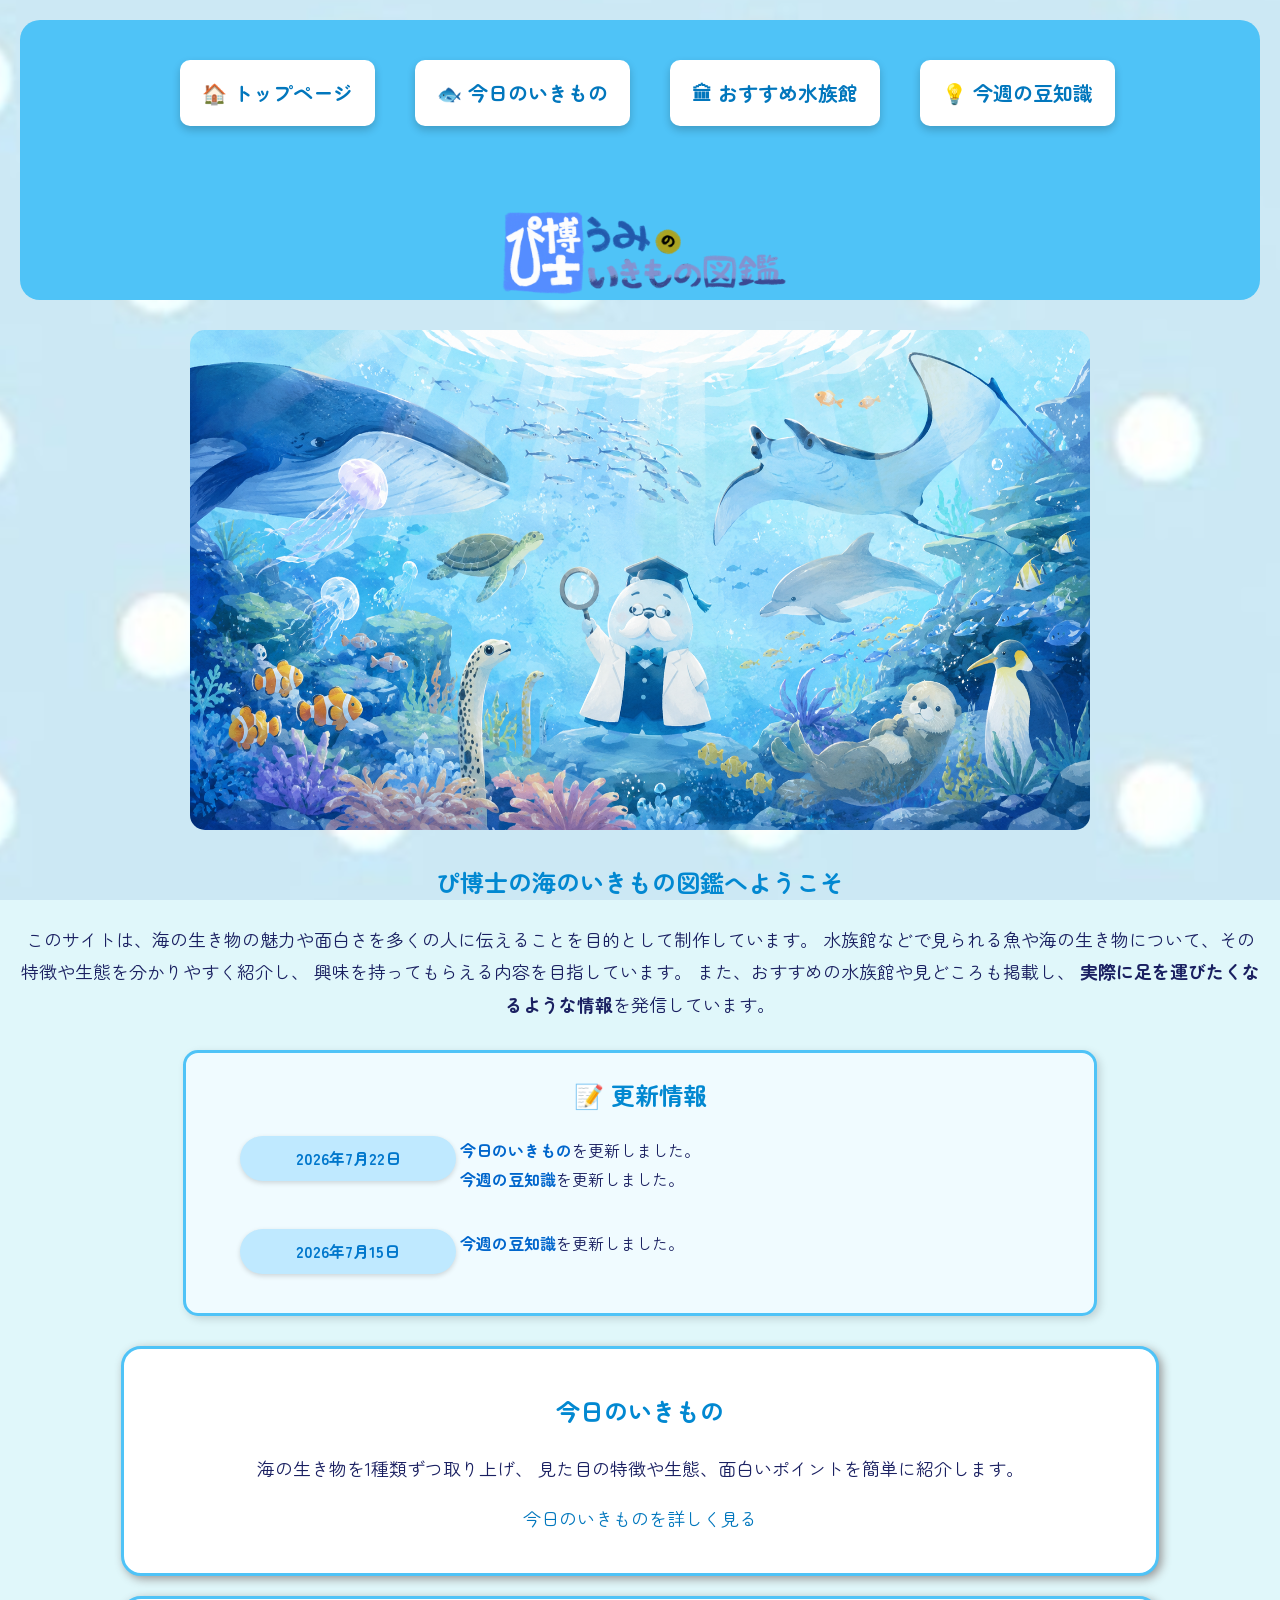
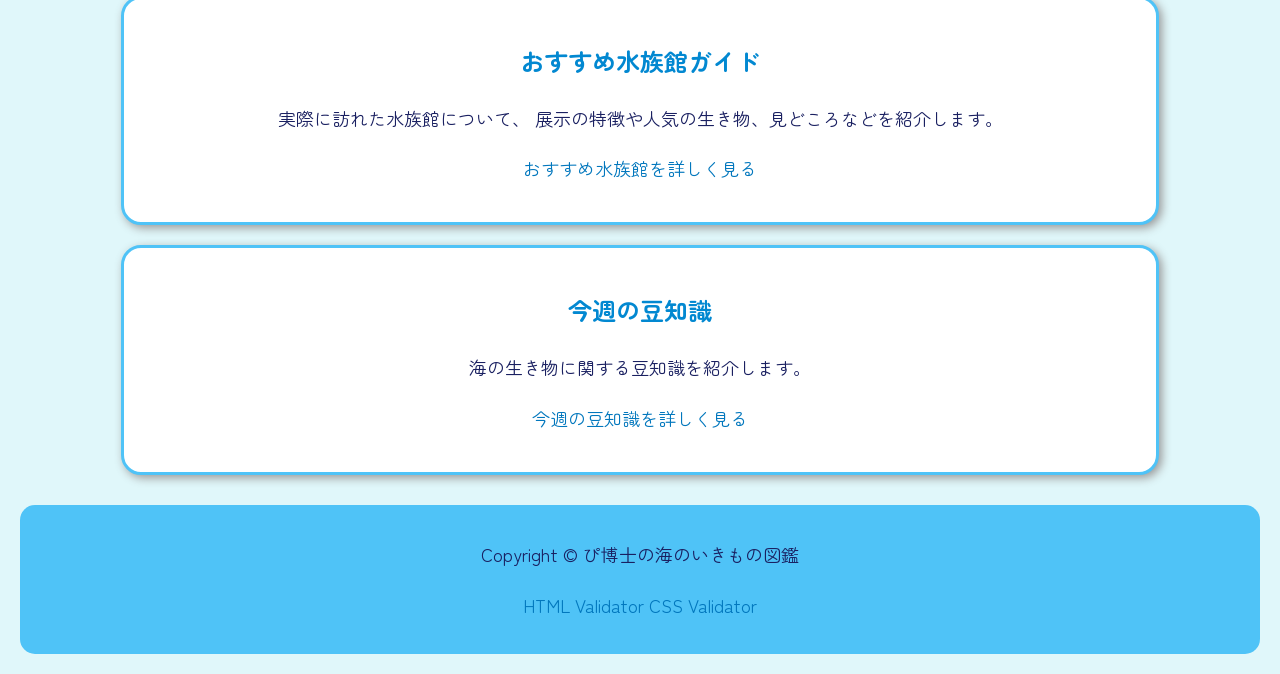
<file: index.html>
<!DOCTYPE html>
<html lang="ja">

<head>
    <meta charset="UTF-8">
    <meta name="viewport" content="width=device-width, initial-scale=1.0">
    <meta name="description" content="海の生き物やおすすめ水族館、海の豆知識を紹介するWebサイトです。">

    <title>ぴ博士の海のいきもの図鑑:トップページ</title>

    <link rel="stylesheet" href="css/mystyle.css">
     <link rel="preconnect" href="https://fonts.googleapis.com">

    <link rel="preconnect" href="https://fonts.gstatic.com" crossorigin="anonymous">

    <link href="https://fonts.googleapis.com/css2?family=Zen+Maru+Gothic&amp;display=swap" rel="stylesheet">
</head>

<body>

<header>

    <nav>
        <ul class="menu">
            <li><a href="index.html">🏠 トップページ</a></li>
            <li><a href="contents1.html">🐟 今日のいきもの</a></li>
            <li><a href="contents2.html">🏛 おすすめ水族館</a></li>
            <li><a href="contents3.html">💡 今週の豆知識</a></li>
        </ul>
    </nav>

    <img src="image/image1.png"
         id="pagetop"
         class="logo"
         height="550"
         width="500"
         alt="海の生き物ロゴ画像">

</header>


    <article>
         <img src="image/image0.png"
             width="900"
             height="500"
             alt="海のいきもののメイン画像">

        <h2>ぴ博士の海のいきもの図鑑へようこそ</h2>

        <p>
            このサイトは、海の生き物の魅力や面白さを多くの人に伝えることを目的として制作しています。
            水族館などで見られる魚や海の生き物について、その特徴や生態を分かりやすく紹介し、
            興味を持ってもらえる内容を目指しています。
            また、おすすめの水族館や見どころも掲載し、
            <strong>実際に足を運びたくなるような情報</strong>を発信しています。
        </p>
    
        <section class="update-box">
            <h2>📝 更新情報</h2>

    <dl class="update-list">
        <dt>2026年7月22日</dt>
        <dd>
            <a href="contents1.html">今日のいきもの</a>を更新しました。<br>
            <a href="contents3.html">今週の豆知識</a>を更新しました。
        </dd>

        <dt>2026年7月15日</dt>
        <dd>
            <a href="contents3.html">今週の豆知識</a>を更新しました。
        </dd>
    </dl>
        </section>

        <section class="content-box">
            <h2>今日のいきもの</h2>

            <p>
                海の生き物を1種類ずつ取り上げ、
                見た目の特徴や生態、面白いポイントを簡単に紹介します。
            </p>

            <p>
            <a href="contents1.html">今日のいきものを詳しく見る</a>
            </p>

        </section>

       <section class="content-box">

    <h2>おすすめ水族館ガイド</h2>

    <p>
        実際に訪れた水族館について、
        展示の特徴や人気の生き物、見どころなどを紹介します。
    </p>

    <p>
    <a href="contents2.html">おすすめ水族館を詳しく見る</a>
    </p>

    </section>

        <section class="content-box">
            <h2>今週の豆知識</h2>

            <p>
             海の生き物に関する豆知識を紹介します。
            </p>
            
            <p>
             <a href="contents3.html">今週の豆知識を詳しく見る</a>
             </p>
    
        </section>

    </article>

    <footer>
        <p>Copyright © ぴ博士の海のいきもの図鑑</p>

        <p>
    
            <a href="https://validator.w3.org/">HTML Validator</a>
            


            <a href="https://jigsaw.w3.org/css-validator/">CSS Validator</a>
            

         </p>
     </footer>

 </body>

 </html>
</file>
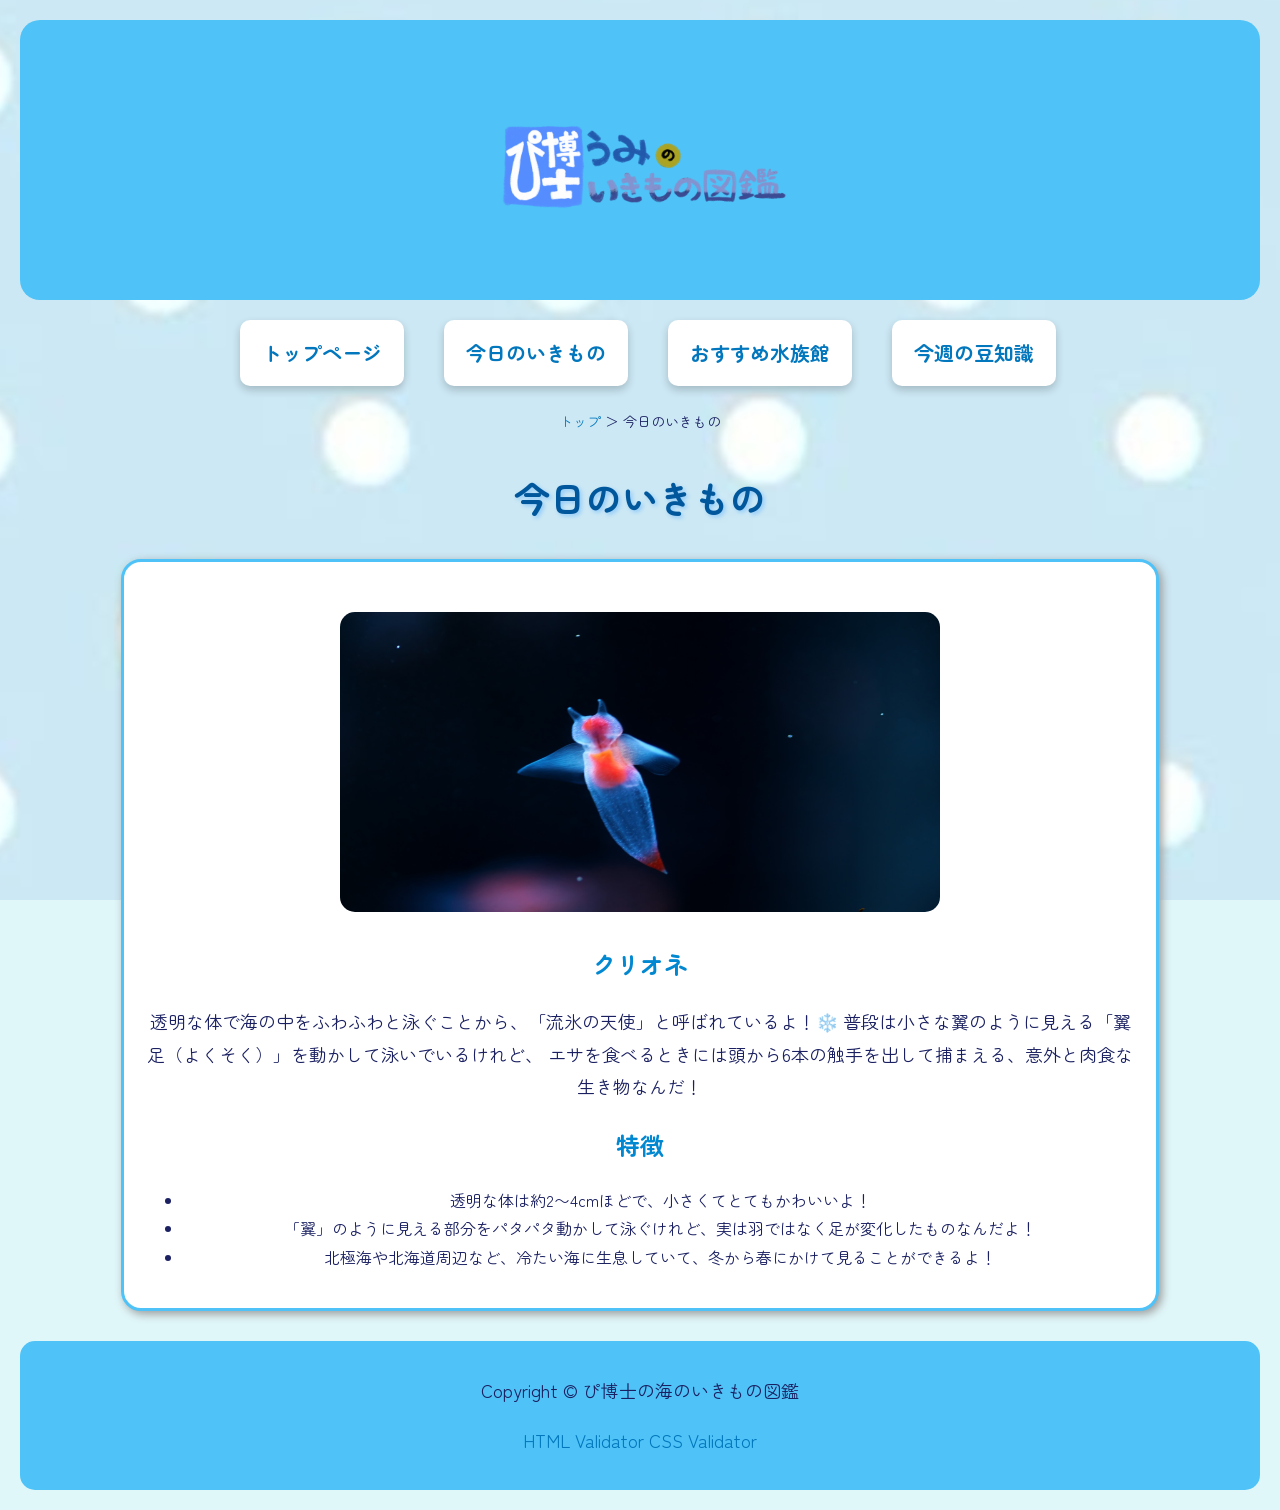
<file: contents1.html>
<!DOCTYPE html>
<html lang="ja">

<head>
    <meta charset="UTF-8">
    <meta name="viewport" content="width=device-width, initial-scale=1.0">
    <meta name="description" content="チンアナゴの特徴や生態を紹介するページです。">
    <title>ぴ博士の海のいきもの図鑑:今日のいきもの</title>

    <link rel="stylesheet" href="css/mystyle.css">
     <link rel="preconnect" href="https://fonts.googleapis.com">

    <link rel="preconnect" href="https://fonts.gstatic.com" crossorigin="anonymous">

    <link href="https://fonts.googleapis.com/css2?family=Zen+Maru+Gothic&amp;display=swap" rel="stylesheet">
</head>

<body>

    <header>
        <img src="image/image1.png"
        id="pagetop"
        class="logo"
        height="250"
        width="500"
        alt="海の生き物ロゴ画像">
    </header> 

    <nav>

    <ul class="menu">

        <li><a href="index.html">トップページ</a></li>

        <li><a href="contents1.html">今日のいきもの</a></li>

        <li><a href="contents2.html">おすすめ水族館</a></li>
    
        <li><a href="contents3.html">今週の豆知識</a></li>

    </ul>

    </nav>
    <nav class="breadcrumb">
    
     <ul>
        <li><a href="index.html">トップ</a></li>

        <li>＞</li>

        <li>今日のいきもの</li>
     </ul>

    </nav>

    <article>

     <h1>今日のいきもの</h1>
     
        <section class="content-box">

       

        <img src="image/main.jpg"
        width="600"
        height="300"
        alt="クリオネ">

        <h2>クリオネ</h2>

        <p>透明な体で海の中をふわふわと泳ぐことから、「流氷の天使」と呼ばれているよ！❄️
        普段は小さな翼のように見える「翼足（よくそく）」を動かして泳いでいるけれど、
        エサを食べるときには頭から6本の触手を出して捕まえる、意外と肉食な生き物なんだ！</p>

        <h2>特徴</h2>

    <ul class="animal-list">

        <li>透明な体は約2〜4cmほどで、小さくてとてもかわいいよ！</li>

        <li>「翼」のように見える部分をパタパタ動かして泳ぐけれど、実は羽ではなく足が変化したものなんだよ！</li>

        <li>北極海や北海道周辺など、冷たい海に生息していて、冬から春にかけて見ることができるよ！</li>

    </ul>

        </section>

    </article>

    <footer>
        <p>Copyright © ぴ博士の海のいきもの図鑑</p>
        <p>
            <a href="https://validator.w3.org/">HTML Validator</a>

            <a href="https://jigsaw.w3.org/css-validator/">CSS Validator</a>
        
        </p>
    </footer>
  
</body>

</html>
</file>
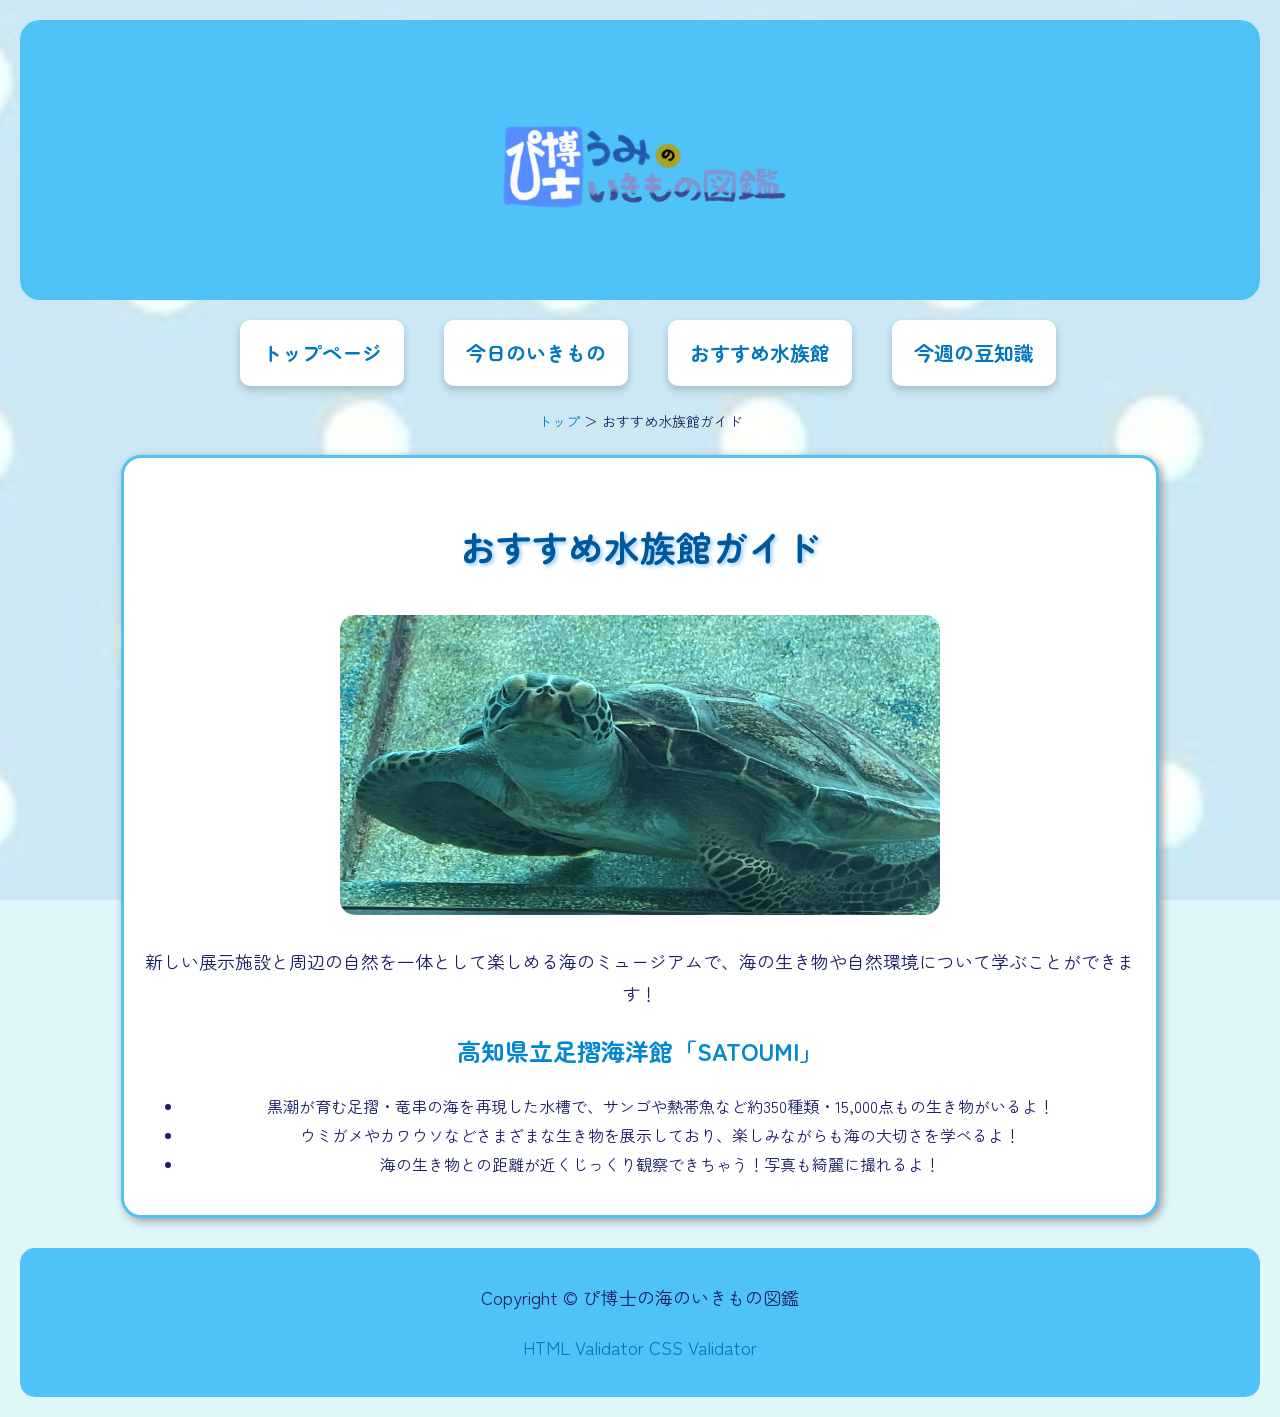
<file: contents2.html>
<!DOCTYPE html>
<html lang="ja">

<head>
    <meta charset="UTF-8">
    <meta name="viewport" content="width=device-width, initial-scale=1.0">
    <meta name="description" content="おすすめの水族館や見どころを紹介するページです。">
    
    <title>ぴ博士の海のいきもの図鑑:おすすめ水族館ガイド</title>

    <link rel="stylesheet" href="css/mystyle.css">
     <link rel="preconnect" href="https://fonts.googleapis.com">

    <link rel="preconnect" href="https://fonts.gstatic.com" crossorigin="anonymous">

    <link href="https://fonts.googleapis.com/css2?family=Zen+Maru+Gothic&amp;display=swap" rel="stylesheet">
</head>

<body>

    <header>
        <img src="image1.png"
        id="pagetop"
         class="logo"
        height="250"
        width="500"
        alt="海の生き物ロゴ画像">
    </header> 

    <nav>

    <ul class="menu">

        <li><a href="index.html">トップページ</a></li>

        <li><a href="contents1.html">今日のいきもの</a></li>

        <li><a href="contents2.html">おすすめ水族館</a></li>
    
        <li><a href="contents3.html">今週の豆知識</a></li>

    </ul>

    </nav>
    <nav class="breadcrumb">
    
     <ul>
        <li><a href="index.html">トップ</a></li>

        <li>＞</li>

        <li>おすすめ水族館ガイド</li>
     </ul>

    </nav>

    <article>
    
        <section class="content-box">

        <h1>おすすめ水族館ガイド</h1>

        <img src="aquarium.jpg"
        width="600"
        height="300"
        alt="水族館">

        <p>新しい展示施設と周辺の自然を一体として楽しめる海のミュージアムで、海の生き物や自然環境について学ぶことができます！</p>
   
        <div class="clear"></div>

        <h2>高知県立足摺海洋館「SATOUMI」</h2>

    <ul class="animal-list">

        <li>黒潮が育む足摺・竜串の海を再現した水槽で、サンゴや熱帯魚など約350種類・15,000点もの生き物がいるよ！</li>

        <li>ウミガメやカワウソなどさまざまな生き物を展示しており、楽しみながらも海の大切さを学べるよ！</li>

        <li>海の生き物との距離が近くじっくり観察できちゃう！写真も綺麗に撮れるよ！</li>

    </ul>

        </section>

    </article>

    <footer>
        <p>Copyright © ぴ博士の海のいきもの図鑑</p>
        <p>
            <a href="https://validator.w3.org/">HTML Validator</a>

            <a href="https://jigsaw.w3.org/css-validator/">CSS Validator</a>
        
        </p>
    </footer>
  
</body>

</html>
</file>
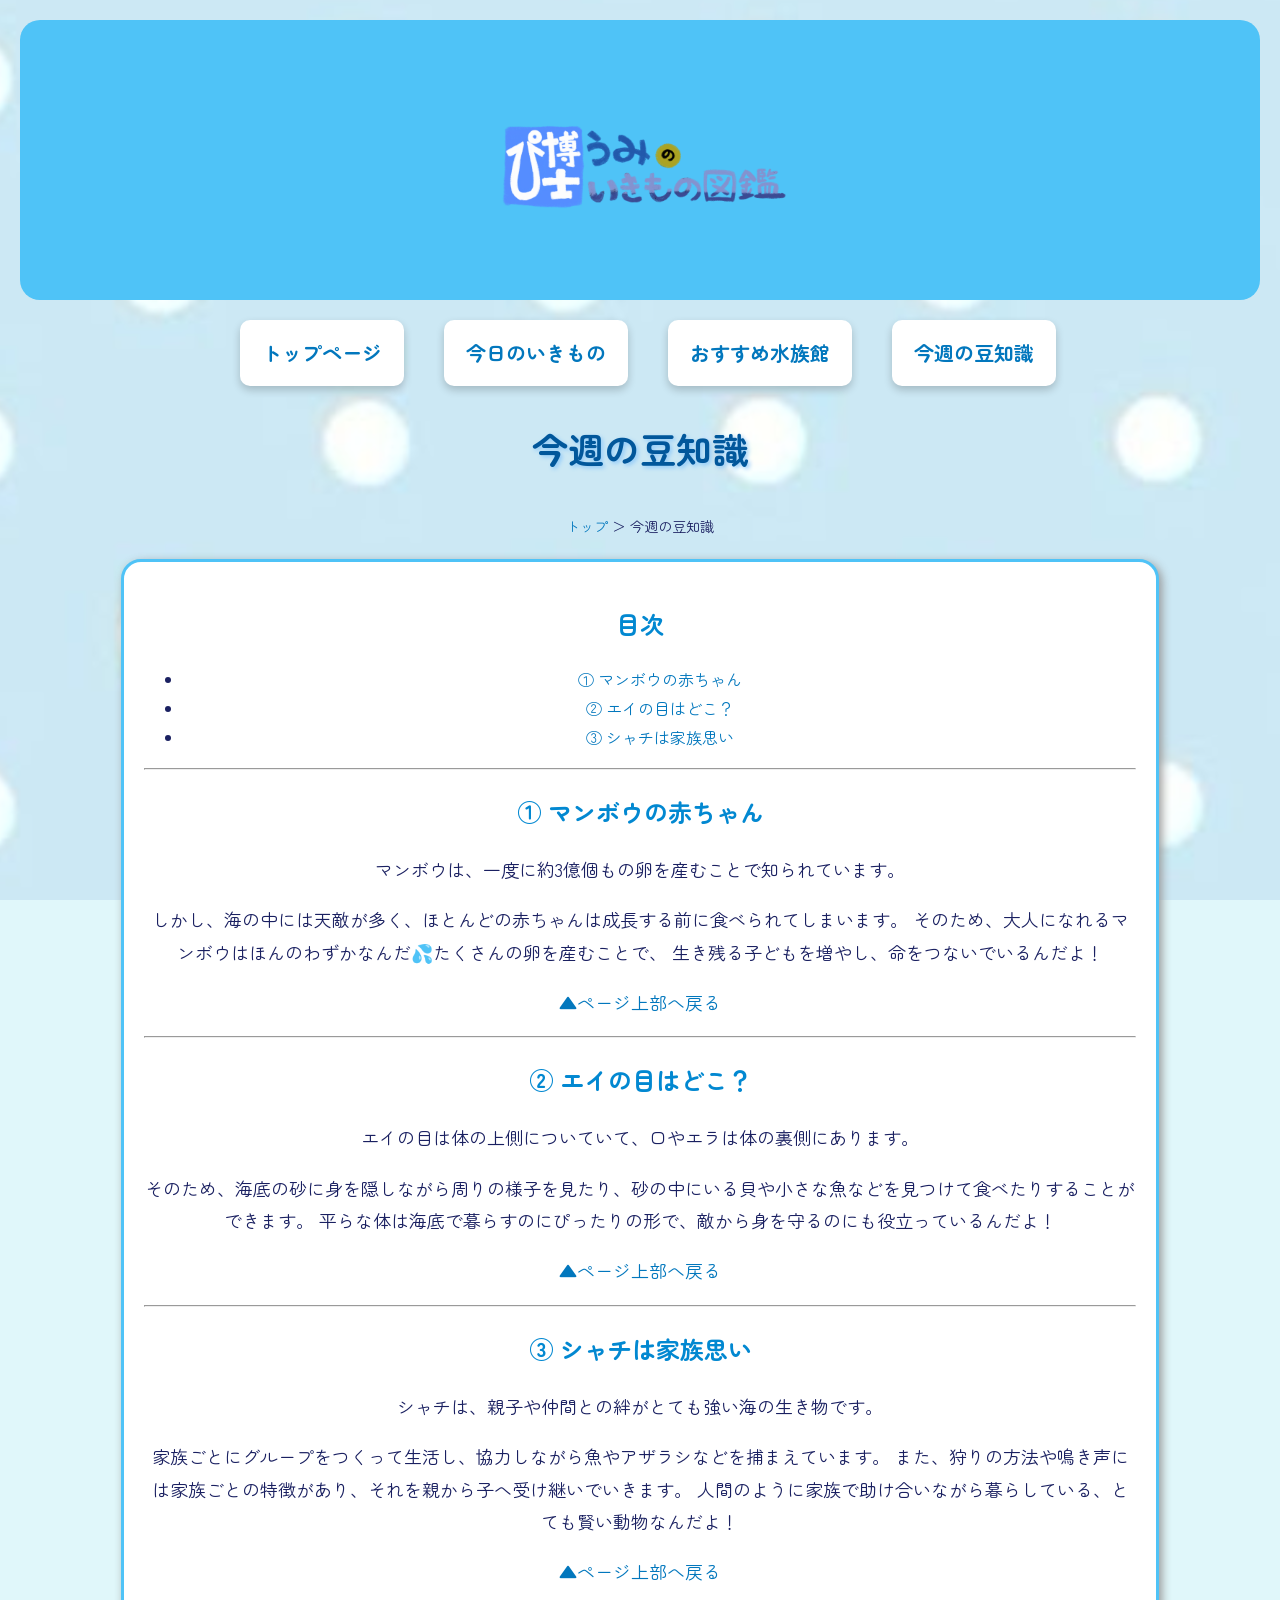
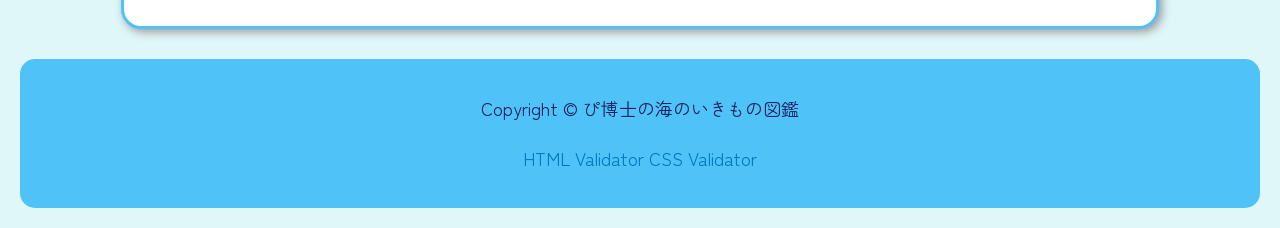
<file: contents3.html>
<!DOCTYPE html>
<html lang="ja">

<head>
    <meta charset="UTF-8">
    <meta name="viewport" content="width=device-width, initial-scale=1.0">
    <meta name="description" content="海の生き物に関する豆知識を紹介するページです。">

    <title>ぴ博士の海のいきもの図鑑:今週の豆知識</title>

    <link rel="stylesheet" href="css/mystyle.css">
     <link rel="preconnect" href="https://fonts.googleapis.com">

    <link rel="preconnect" href="https://fonts.gstatic.com" crossorigin="anonymous">

    <link href="https://fonts.googleapis.com/css2?family=Zen+Maru+Gothic&amp;display=swap" rel="stylesheet">
</head>

<body>

    <header>
        <img src="image/image1.png"
        id="pagetop"
         class="logo"
        height="250"
        width="500"
        alt="海の生き物ロゴ画像">
    </header> 

    <nav>

    <ul class="menu">

        <li><a href="index.html">トップページ</a></li>

        <li><a href="contents1.html">今日のいきもの</a></li>

        <li><a href="contents2.html">おすすめ水族館</a></li>
    
        <li><a href="contents3.html">今週の豆知識</a></li>

    </ul>

    </nav>

    <article>

        <h1>今週の豆知識</h1>
    
    <nav class="breadcrumb">
    
     <ul>
        <li><a href="index.html">トップ</a></li>

        <li>＞</li>

        <li>今週の豆知識</li>
     </ul>

    </nav>

    
        <section class="content-box">


        <h2>目次</h2>

    <ul class="animal-list">

        <li><a href="#one">① マンボウの赤ちゃん</a></li>

        <li><a href="#two">② エイの目はどこ？</a></li>

        <li><a href="#three">③ シャチは家族思い</a></li>

    </ul>

    <hr>

        <h2 id="one">① マンボウの赤ちゃん</h2>

        <p>マンボウは、一度に約3億個もの卵を産むことで知られています。</p>

        <p>しかし、海の中には天敵が多く、ほとんどの赤ちゃんは成長する前に食べられてしまいます。
        そのため、大人になれるマンボウはほんのわずかなんだ💦たくさんの卵を産むことで、
        生き残る子どもを増やし、命をつないでいるんだよ！</p>

        <p>

        <a href="#pagetop">▲ページ上部へ戻る</a>

        </p>

    <hr>

        <h2 id="two">② エイの目はどこ？</h2>

        <p>エイの目は体の上側についていて、口やエラは体の裏側にあります。</p>

        <p>そのため、海底の砂に身を隠しながら周りの様子を見たり、砂の中にいる貝や小さな魚などを見つけて食べたりすることができます。
        平らな体は海底で暮らすのにぴったりの形で、敵から身を守るのにも役立っているんだよ！</p>

        <p>

        <a href="#pagetop">▲ページ上部へ戻る</a>

        </p>

    <hr>

        <h2 id="three">③ シャチは家族思い</h2>

        <p>シャチは、親子や仲間との絆がとても強い海の生き物です。</p>

        <p>家族ごとにグループをつくって生活し、協力しながら魚やアザラシなどを捕まえています。
        また、狩りの方法や鳴き声には家族ごとの特徴があり、それを親から子へ受け継いでいきます。
        人間のように家族で助け合いながら暮らしている、とても賢い動物なんだよ！</p>

        <p>

        <a href="#pagetop">▲ページ上部へ戻る</a>

        </p>
 

        </section>

    </article>

    <footer>
        <p>Copyright © ぴ博士の海のいきもの図鑑</p>
        <p>
            <a href="https://validator.w3.org/">HTML Validator</a>

            <a href="https://jigsaw.w3.org/css-validator/">CSS Validator</a>
        
        </p>
    </footer>
  
</body>

</html>
</file>
<file: css/mystyle.css>
@charset "utf-8";
body {

    background-color: #e0f7fa;

    background-image: url("../image/background.png");

    background-repeat: repeat;

    background-position: center;

    background-attachment: fixed;

    color: #1a2061;

    font-family: "Zen Maru Gothic", sans-serif;

    line-height: 1.8;

    margin: 20px;

}

 /*---------------- Header ----------------*/

header{
    position:relative;
    background:#4fc3f7;
    height:240px;
    border-radius:20px;
    padding:20px;
    overflow:hidden;
}

/* ロゴ */

.logo{
    display:block;
    width:360px;
    height:auto;
    margin:40px auto 20px auto;
}

/* ナビ */

nav{
     text-align:center;
    margin:20px 0;
}

/* メニュー */

.menu{
    list-style:none;
    display:flex;
    justify-content:center;
    gap:25px;
    margin:0;
    padding:0;
}

.menu li{
    display:inline-block;
    margin-left:15px;
}

.menu a{

    display:block;

    padding:15px 22px;

    background:#ffffff;

    border-radius:10px;

    font-size:20px;

    font-weight:bold;

    color:#01579b;

    text-decoration:none;

    box-shadow:0 4px 8px rgba(0,0,0,0.2);

}

.menu a:hover{

    background:#0288d1;

    color:white;

}

header::after{
    content:"";
    display:block;
    clear:both;
}

.breadcrumb{

    margin-bottom:20px;

}

.breadcrumb ul{

    list-style:none;

    padding:0;

}

.breadcrumb li{

    display:inline;

    font-size:14px;

}


a{

    text-decoration:none;

}

a:link{

    color:#0277bd;

}

a:visited{

    color:#7b1fa2;

}

a:hover{

    color:#ff9800;

    text-decoration:underline;

}

a:active{

    color:red;

}

article{

    text-align:center;

}

.content-box{

    background-color:white;

    width:80%;

    margin:20px auto;

    padding:20px;

    border:3px solid #4fc3f7;

    border-radius:20px;

    box-shadow:3px 3px 10px #999999;

}


h1 {

    font-size: 36px;

    font-weight: 700;

    text-align: center;

    color: #01579b;

    text-shadow: 2px 2px 4px #90caf9;

}

h2 {

    color: #0288d1;

}

p{

    font-size:18px;

}

.highlight{

    color:#d81b60;

    font-weight:bold;

}

img{

    max-width:100%;

    border-radius:15px;

}


article img{
    display:block;
    margin:30px auto;
}


/* ---------- 水族館ページ ---------- */

.leftphoto{

    float:left;

    margin-right:20px;

    margin-bottom:10px;

}

.clear{

    clear:both;

}

/* ---------- ランキング ---------- */

ol{

    display:inline-block;

    text-align:left;

}
/* ---------- フッター ---------- */

footer{

    clear:both;

    text-align:center;

    background-color:#4fc3f7;

    padding:15px;

    margin-top:30px;

    border-radius:15px;

    font-size:14px;

}

/* ---------- レスポンシブ ---------- */

 @media screen and (max-width:768px){

    header{
        height:auto;
        padding:15px;
    }

    .logo{
        width:220px;
        margin:20px auto;
    }

    .content-box{
        width:95%;
        padding:15px;
    }

    .update-box{
        width:95%;
        padding:15px;
    }

    .menu{
        flex-direction:column;
        gap:10px;
    }

    .menu li{
        margin:0;
    }

    .menu a{
        font-size:18px;
        padding:12px;
    }

    h1{
        font-size:28px;
    }

    h2{
        font-size:22px;
    }

    p{
        font-size:16px;
    }

    .leftphoto{
        float:none;
        display:block;
        margin:0 auto 20px;
        width:100%;
        max-width:350px;
    }
}
    
.update-box{
    width: 70%;
    margin: 30px auto;
    padding: 20px;
    background-color: #f0fbff;
    border: 3px solid #4fc3f7;
    border-radius: 15px;
    box-shadow: 3px 3px 8px rgba(0,0,0,0.15);
}

.update-box h2{
    color: #0288d1;
    margin-top: 0;
}

.update-box a{
    color: #0066cc;
    text-decoration: none;
    font-weight: bold;
}

.update-box a:hover{
    text-decoration: underline;
}

@media print {
    body {
        background: white;
        color: black;
    }

    header,
    nav,
    footer {
        display: none;
    }

    .content-box {
        width: 100%;
        border: none;
        box-shadow: none;
    }
}

.update-list{
    max-width: 800px;
    margin: 20px auto;
    text-align: left;
}

.update-list dt{
    float: left;
    width: 180px;
    clear: left;

    background: #bfe9ff;
    color: #0077cc;
    padding: 8px 18px;
    border-radius: 999px;
    font-weight: bold;
    text-align: center;
    box-shadow: 0 2px 5px rgba(0,0,0,0.15);
}

.update-list dd{
    margin-left: 220px;
    margin-bottom: 35px;
    line-height: 1.8;
}
</file>
